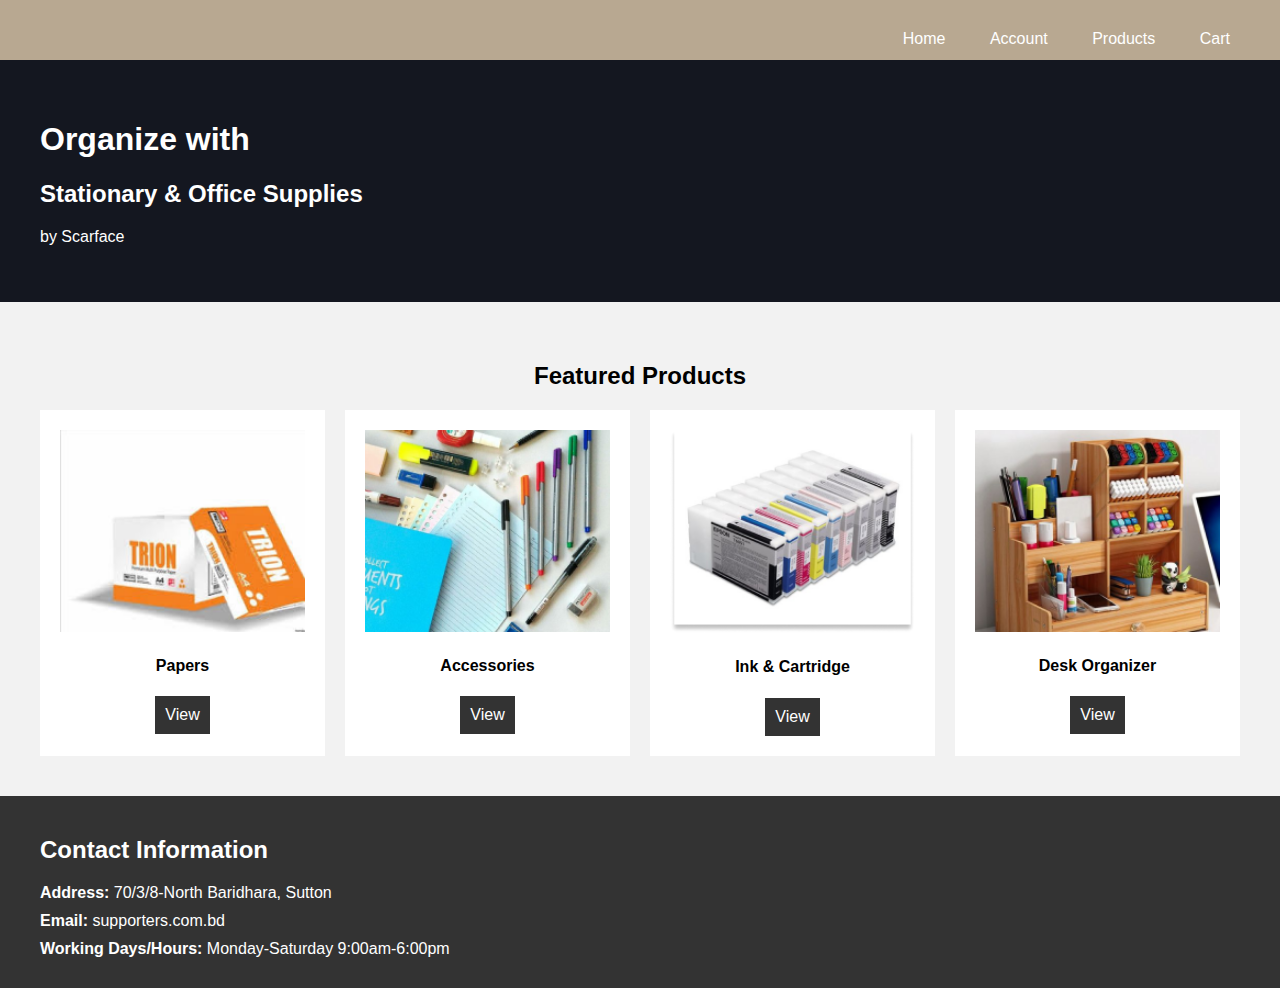
<file: index.html>
<!DOCTYPE html>
<html lang="en">
<head>
    <meta charset="UTF-8">
    <link rel="shortcut icon" type="x-icon" href="download.png">
    <meta name="viewport" content="width=device-width, initial-scale=1.0">
    <title>Stationary & Office Supplies</title>
    <link rel="stylesheet" href="style_home.css">
    
</head>
<body>
    <header>
            <nav class="navbar">
                <ul>
                    <li><a href="#">Home</a></li>
                    <li><a href="accountsRegister.html">Account</a></li>
                    <li><a href="product.html">Products</a></li>
                    <li><a href="cart.html">Cart</a></li>
                </ul>
            </nav>
    </header>

    <section class="belownav">
        <div class="container">
            <h1>Organize with</h1>
            <h2>Stationary & Office Supplies</h2>
            <p>by Scarface</p>
            <div></div>
        </div>
    </section>

    <section class="featured-products">
        <div class="container">
            <h2>Featured Products</h2>
            <div class="product-grid">
                <div class="product">
                    <img src="images/paper_img.png" alt="Papers">
                    <h4>Papers</h4>
                    <a href="product.html#papers">View</a>
                </div>
                <div class="product">
                    <img src="images/image.png" alt="Accessories">
                    <h4>Accessories</h4>
                    <a href="product.html#accesories">View</a>
                </div>
                <div class="product">
                    <img src="images/iimage.png" alt="Ink & Cartridge">
                    <h4>Ink & Cartridge</h4>
                    <a href="product.html#accesories#ink">View</a>
                </div>
                <div class="product">
                    <img src="images/image2.png" alt="Desk Organizer">
                    <h4>Desk Organizer</h4>
                    <a href="product.html#accesories#desk-organizer">View</a>
                </div>
            </div>
        </div>
    </section>
    

    <footer>
        <div class="container">
            <h2>Contact Information</h2>
            <ul>
                <li><strong>Address:</strong> 70/3/8-North Baridhara, Sutton</li>
                <li><strong>Email:</strong> supporters.com.bd</li>
                <li><strong>Working Days/Hours:</strong> Monday-Saturday 9:00am-6:00pm</li>
            </ul>
        </div>
    </footer>
    
</body>
</html>
</file>
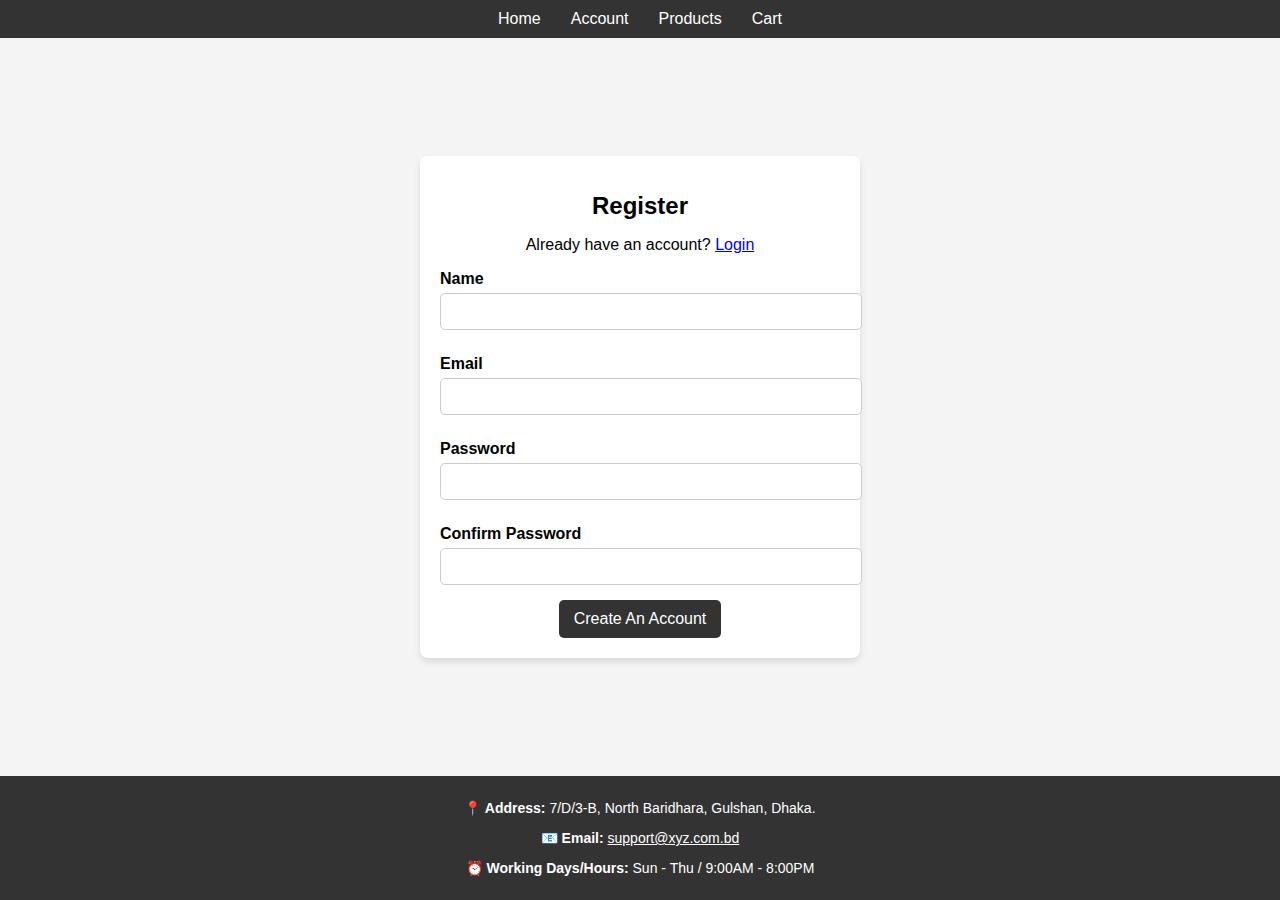
<file: accountsRegister.html>
<!DOCTYPE html>
<html lang="en">
<head>
  <meta charset="UTF-8">
  <link rel="shortcut icon" type="x-icon" href="download.png">
  <meta name="viewport" content="width=device-width, initial-scale=1.0">
  <title>Register</title>
  <link rel="stylesheet" href="style_register.css">
</head>
<body>
  <div class="container">
    <header>
      <nav>
        <ul>
          <li><a href="home.html">Home</a></li>
          <li><a href="#">Account</a></li>
          <li><a href="product.html">Products</a></li>
          <li><a href="cart.html">Cart</a></li>
        </ul>
      </nav>
    </header>
    <main>
      <div class="form-container">
        <h1>Register</h1>
        <p>Already have an account? <a href="login.html">Login</a></p>
        <form id="registerForm" action="register.php" method="POST">
          <label for="name">Name</label>
          <input type="text" id="name" name="name" required>
          
          <label for="email">Email</label>
          <input type="email" id="email" name="email" required>
          
          <label for="password">Password</label>
          <input type="password" id="password" name="password" required>
          
          <label for="confirm-password">Confirm Password</label>
          <input type="password" id="confirm-password" name="confirm-password" required>
          
          <button type="submit">Create An Account</button>
        </form>
      </div>
    </main>
    <footer>
      <div class="contact-info">
        <p><span>📍 Address:</span> 7/D/3-B, North Baridhara, Gulshan, Dhaka.</p>
        <p><span>📧 Email:</span> <a href="mailto:support@xyz.com.bd">support@xyz.com.bd</a></p>
        <p><span>⏰ Working Days/Hours:</span> Sun - Thu / 9:00AM - 8:00PM</p>
      </div>
    </footer>
  </div>


</body>
</html>
</file>
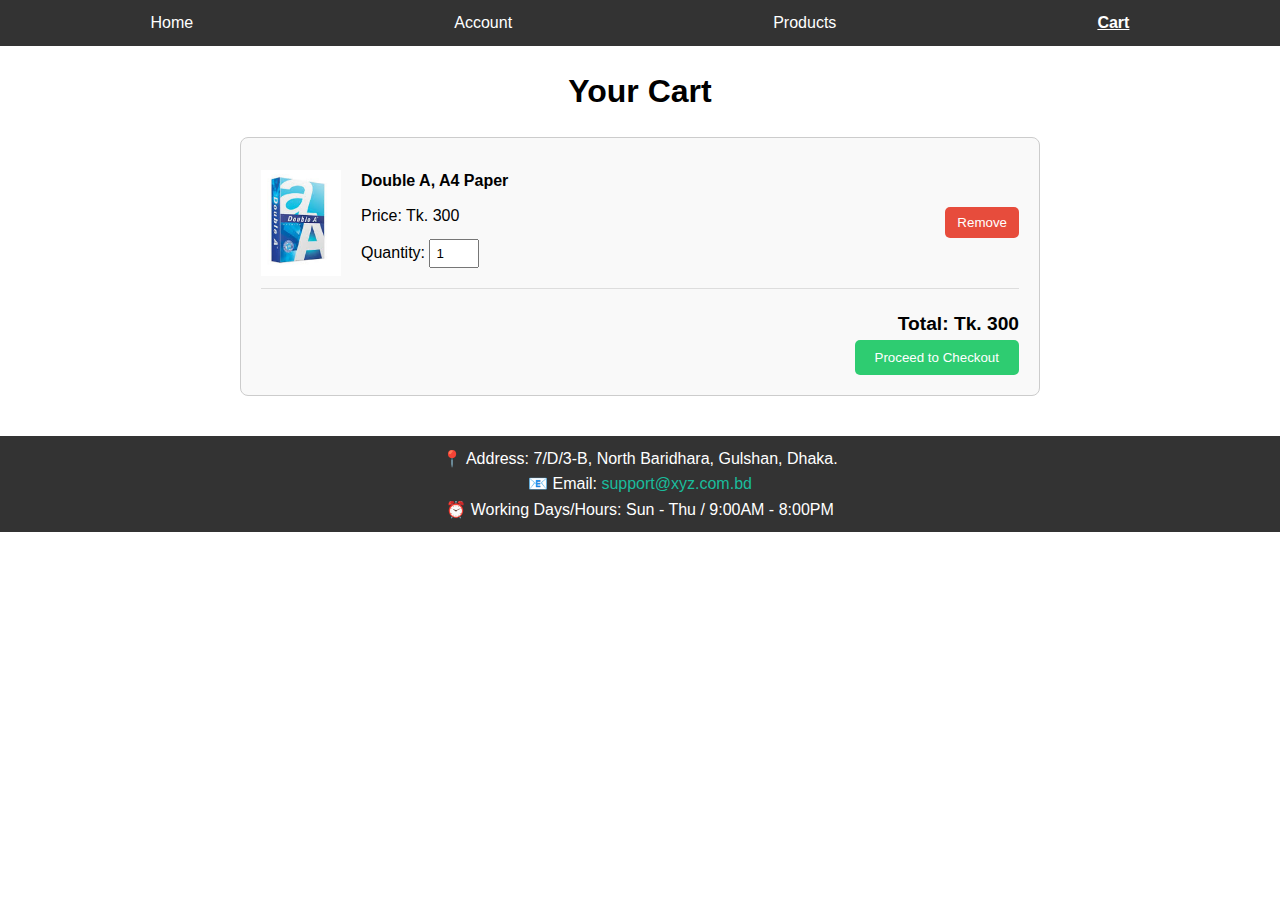
<file: cart.html>
<!DOCTYPE html>
<html lang="en">
<head>
  <meta charset="UTF-8">
  <link rel="shortcut icon" type="x-icon" href="download.png">
  <meta name="viewport" content="width=device-width, initial-scale=1.0">
  <title>Cart</title>
  <link rel="stylesheet" href="style_cart.css">
</head>
<body>
  <header>
    <nav>
      <ul>
        <li><a href="home.html">Home</a></li>
        <li><a href="accountsRegister.html">Account</a></li>
        <li><a href="product_elaborate.html">Products</a></li>
        <li><a href="cart.html" class="active">Cart</a></li>
      </ul>
    </nav>
  </header>
  <main>
    <h1>Your Cart</h1>
    <section class="cart-container">
      <!-- Sample cart item -->
      <div class="cart-item">
        <img src="images/2a paper.png" alt="Double A Paper">
        <div class="item-details">
          <p><strong>Double A, A4 Paper</strong></p>
          <p>Price: Tk. 300</p>
          <p>Quantity: 
            <input type="number" name="quantity" value="1" min="1">
          </p>
        </div>
        <button class="remove-btn">Remove</button>
      </div>

      <!-- Total Price Section -->
      <div class="cart-total">
        <p>Total: Tk. 300</p>
        <button class="checkout-btn">Proceed to Checkout</button>
      </div>
    </section>
  </main>
  <footer>
    <div class="contact-info">
      <p><span>📍 Address:</span> 7/D/3-B, North Baridhara, Gulshan, Dhaka.</p>
      <p><span>📧 Email:</span> <a href="mailto:support@xyz.com.bd">support@xyz.com.bd</a></p>
      <p><span>⏰ Working Days/Hours:</span> Sun - Thu / 9:00AM - 8:00PM</p>
    </div>
  </footer>
</body>
</html>
</file>
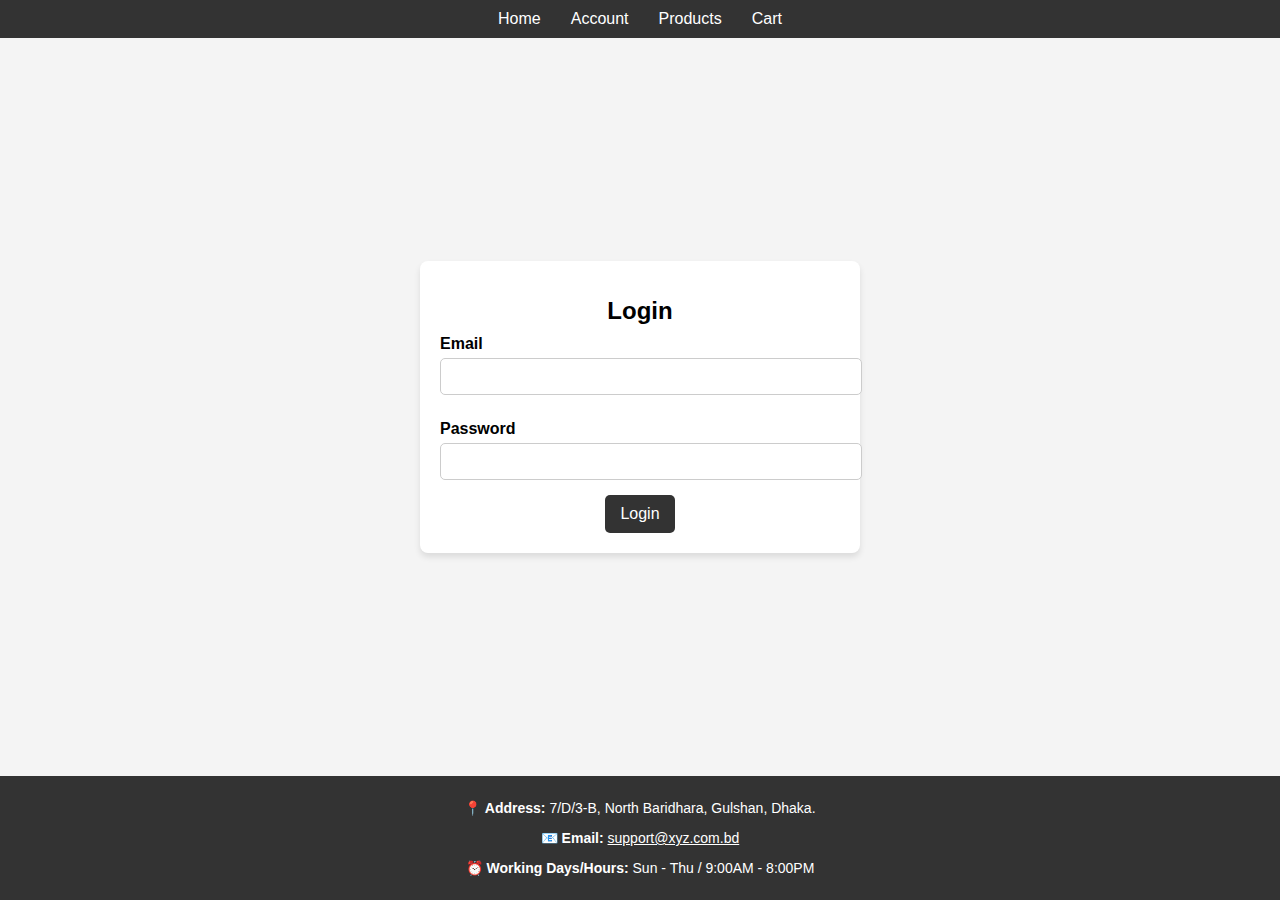
<file: login.html>
<!DOCTYPE html>
<html lang="en">
<head>
  <meta charset="UTF-8">
  <link rel="shortcut icon" type="x-icon" href="download.png">
  <meta name="viewport" content="width=device-width, initial-scale=1.0">
  <title>Login</title>
  <link rel="stylesheet" href="style_login.css">
</head>
<body>
  <div class="container">
    <header>
      <nav>
        <ul>
          <li><a href="home.html">Home</a></li>
          <li><a href="#">Account</a></li>
          <li><a href="product.html">Products</a></li>
          <li><a href="cart.html">Cart</a></li>
        </ul>
      </nav>
    </header>
    <main>
      <div class="form-container">
        <h1>Login</h1>
        <form action="login.php" method="POST">
          <label for="email">Email</label>
          <input type="email" id="email" name="email" required>
          
          <label for="password">Password</label>
          <input type="password" id="password" name="password" required>
          
          <button type="submit">Login</button>
        </form>
      </div>
    </main>
    <footer>
      <div class="contact-info">
        <p><span>📍 Address:</span> 7/D/3-B, North Baridhara, Gulshan, Dhaka.</p>
        <p><span>📧 Email:</span> <a href="mailto:support@xyz.com.bd">support@xyz.com.bd</a></p>
        <p><span>⏰ Working Days/Hours:</span> Sun - Thu / 9:00AM - 8:00PM</p>
      </div>
    </footer>
  </div>
</body>
</html>
</file>
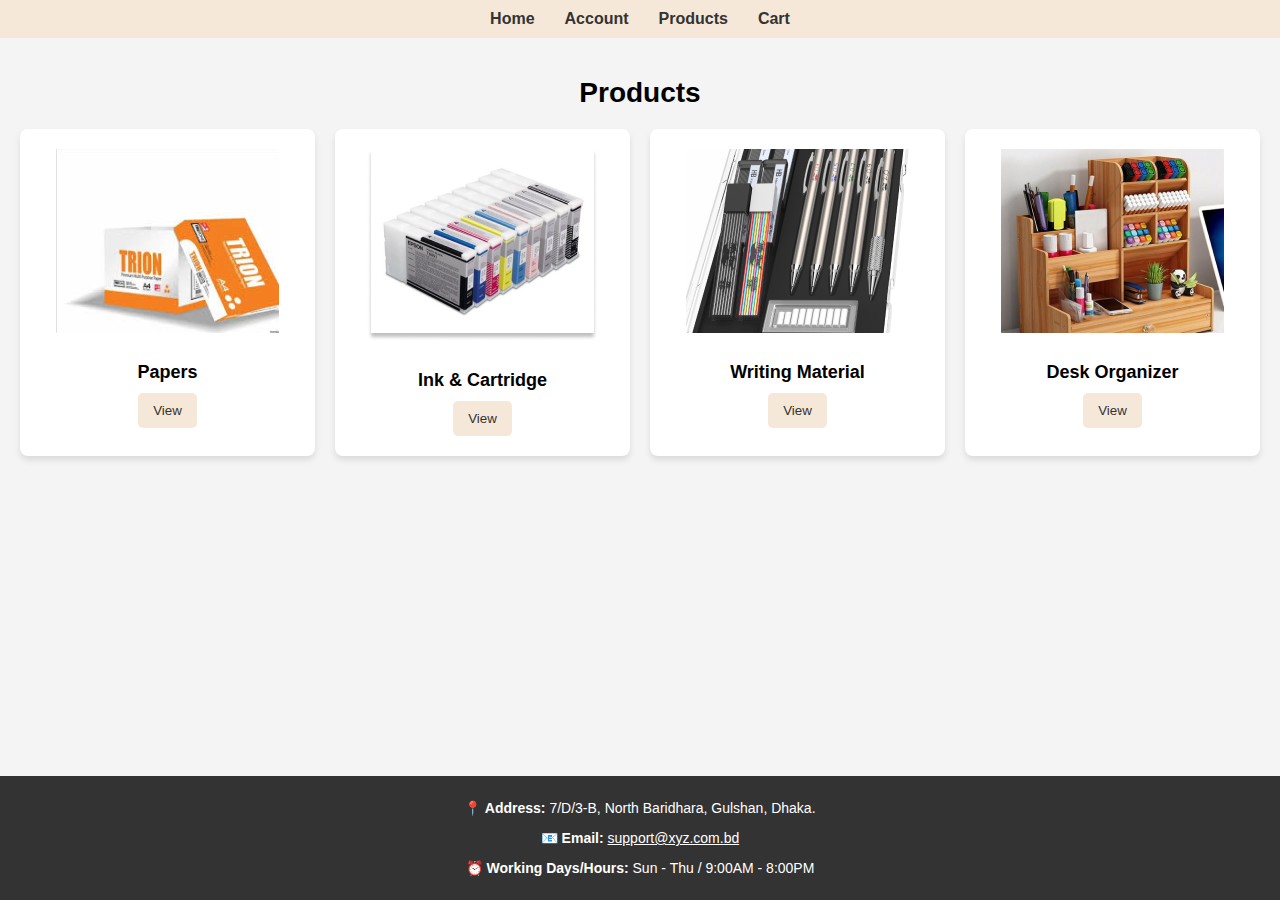
<file: product.html>
<!DOCTYPE html>
<html lang="en">
<head>
    <meta charset="UTF-8">
    <link rel="shortcut icon" type="x-icon" href="download.png">
    <meta name="viewport" content="width=device-width, initial-scale=1.0">
    <title>Products</title>
    <link rel="stylesheet" href="style_product.css">
</head>
<body>
    <div class="container">
        <header>
            <nav>
                <ul>
                    <li><a href="home.html">Home</a></li>
                    <li><a href="accountsRegister.html">Account</a></li>
                    <li><a href="#">Products</a></li>
                    <li><a href="cart.html">Cart</a></li>
                </ul>
            </nav>
          
        </header>
        <main>
            <h1>Products</h1>
            <div class="product-grid" id="productGrid">
                <div class="product-card">
                    <img src="images/paper_img.png" alt="Papers">
                    <h2>Papers</h2>
                    <button onclick="location.href='product_elaborate.html#paper'">View</button>
                </div>
                <div class="product-card">
                    <img src="images/iimage.png" alt="Ink & Cartridge">
                    <h2>Ink & Cartridge</h2>
                    <button onclick="location.href='product_elaborate.html#pen'">View</button>
                </div>
                <div class="product-card">
                    <img src="images/writing_material.png" alt="Writing Material">
                    <h2>Writing Material</h2>
                    <button onclick="location.href='product_elaborate.html#ink'">View</button>
                </div>
                <div class="product-card">
                    <img src="images/image2.png" alt="Desk Organizer">
                    <h2>Desk Organizer</h2>
                    <button onclick="location.href='product_elaborate.html#desk'">View</button>
                </div>
            </div>
        </main>
        <footer>
            <div class="contact-info">
                <p><span>📍 Address:</span> 7/D/3-B, North Baridhara, Gulshan, Dhaka.</p>
                <p><span>📧 Email:</span> <a href="mailto:support@xyz.com.bd">support@xyz.com.bd</a></p>
                <p><span>⏰ Working Days/Hours:</span> Sun - Thu / 9:00AM - 8:00PM</p>
            </div>
        </footer>
    </div>
</body>
</html>
</file>
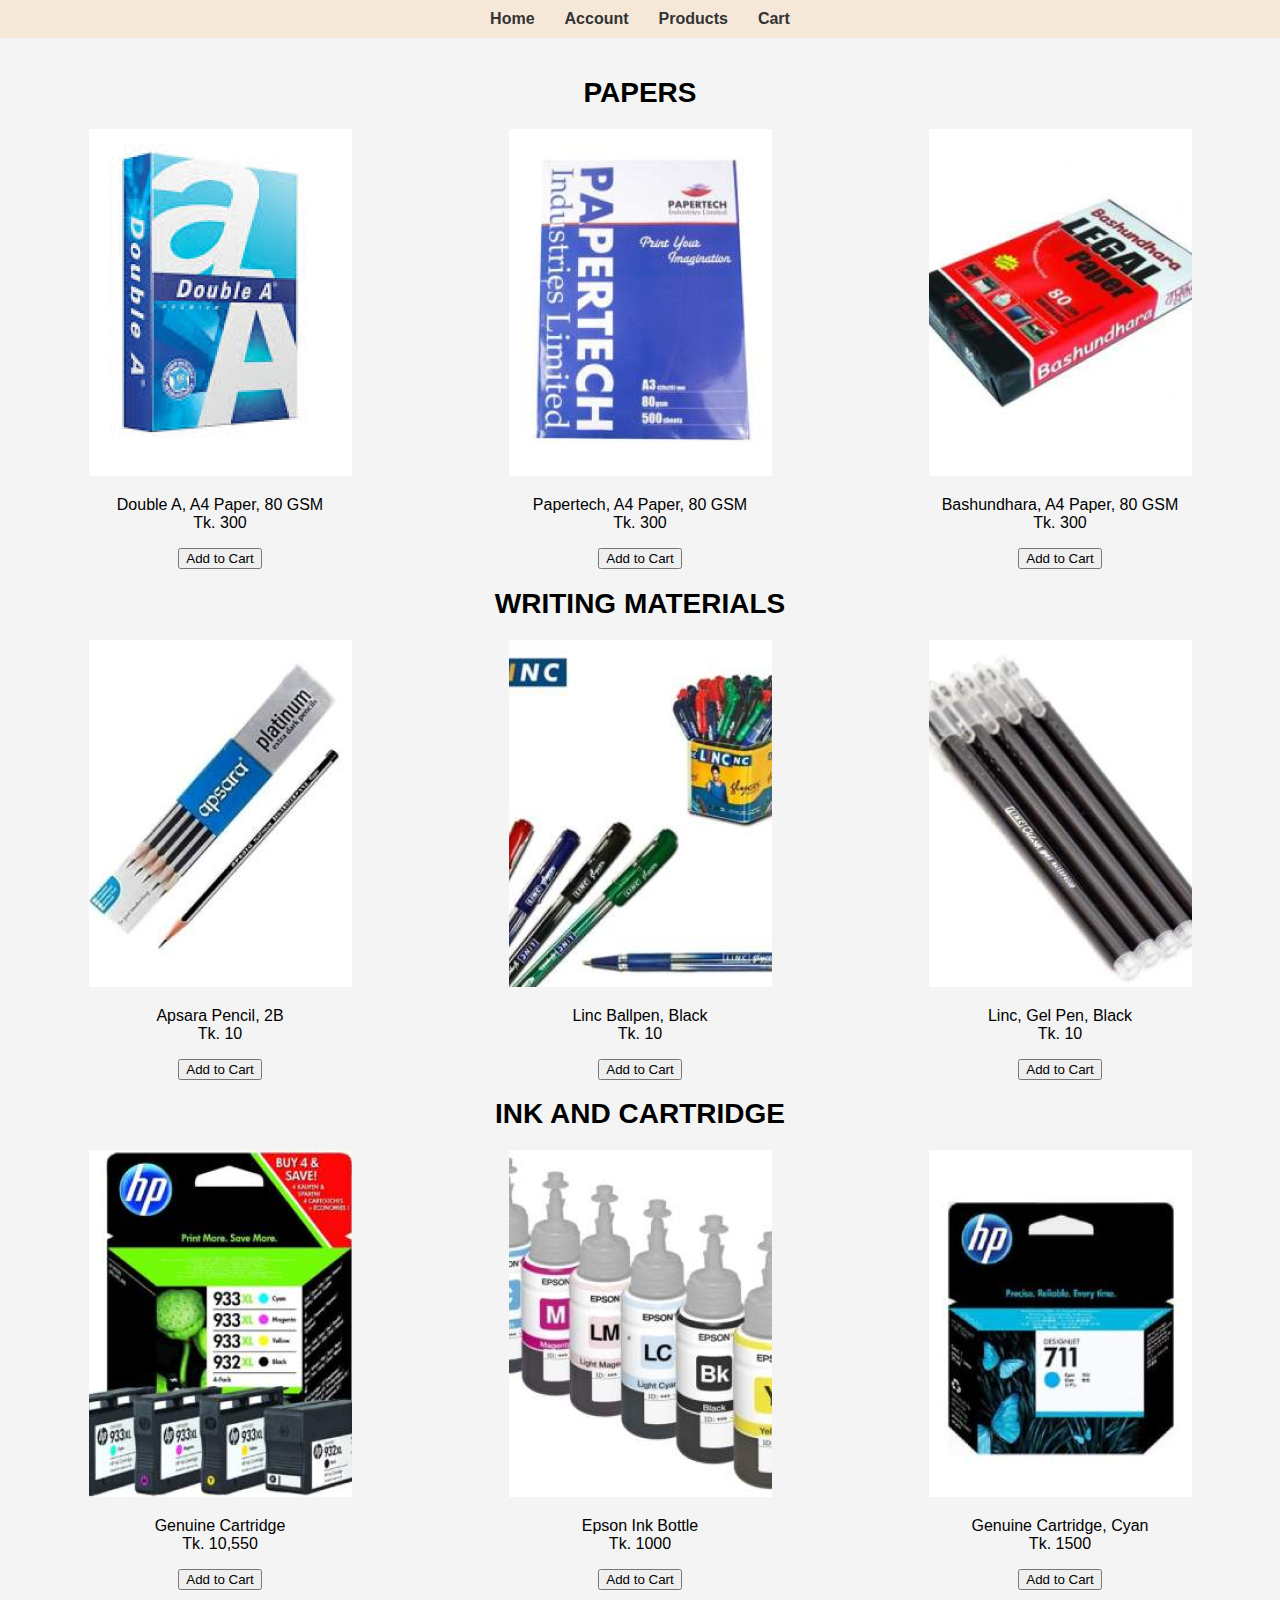
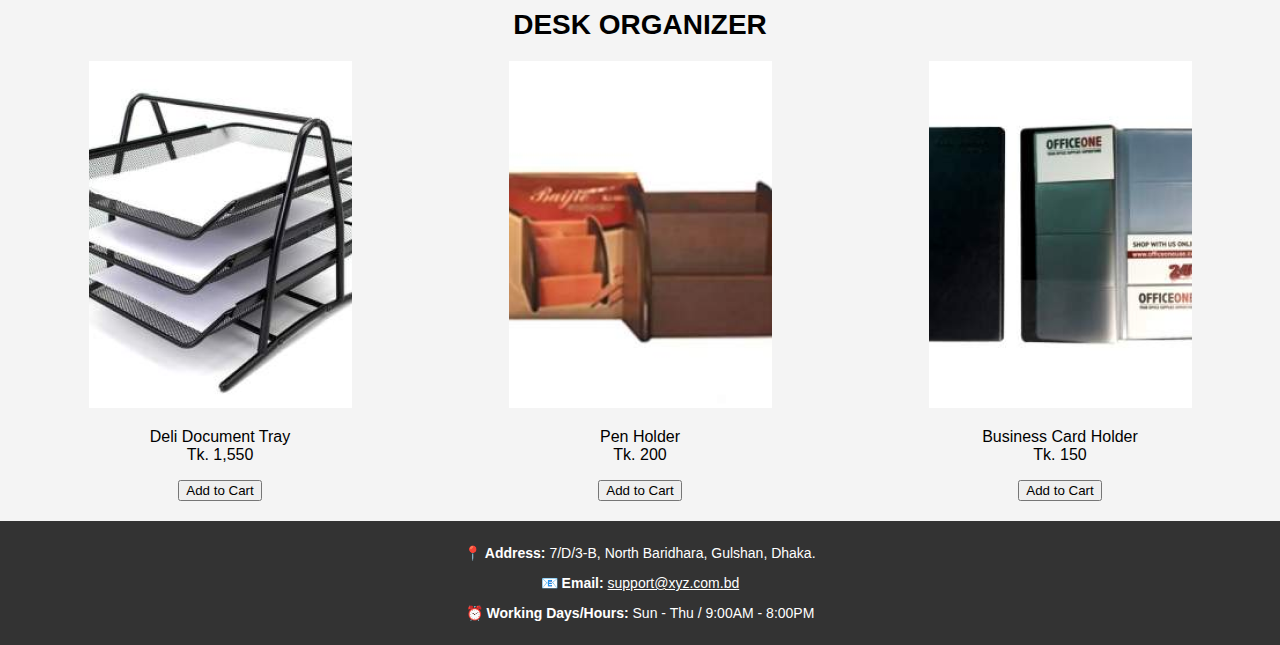
<file: product_elaborate.html>
<!DOCTYPE html>
<html lang="en">
<head>
  <meta charset="UTF-8">
  <link rel="shortcut icon" type="x-icon" href="download.png">
  <meta name="viewport" content="width=device-width, initial-scale=1.0">
  <title>Products</title>
  <link rel="stylesheet" href="style_product.css">
</head>
<body>
    <header>
      <nav>
        <ul>
          <li><a href="home.html">Home</a></li>
          <li><a href="accountsRegister.html">Account</a></li>
          <li><a href="#">Products</a></li>
          <li><a href="cart.html">Cart</a></li>
        </ul>
      </nav>
      
    </header>
    <main>
      <h1>PAPERS</h1>
      <section class="product-grid">
        <div class="product" id="paper">
          <img src="images/2a paper.png" alt="Double A Paper">
          <p>Double A, A4 Paper, 80 GSM<br>Tk. 300</p>
          <button>Add to Cart</button>
        </div>
        <div class="product">
          <img src="images/papertech.png" alt="Papertech Paper">
          <p>Papertech, A4 Paper, 80 GSM<br>Tk. 300</p>
          <button>Add to Cart</button>
        </div>
        <div class="product">
          <img src="images/bashundhara.png" alt="Bashundhara Paper">
          <p>Bashundhara, A4 Paper, 80 GSM<br>Tk. 300</p>
          <button>Add to Cart</button>
        </div>
      </section>
      <h1>WRITING MATERIALS</h1>
      <section class="product-grid">
        <div class="product" id="pen">
          <img src="images/pencil.png" alt="Apsara Pencil">
          <p>Apsara Pencil, 2B<br>Tk. 10</p>
          <button>Add to Cart</button>
        </div>
        <div class="product">
          <img src="images/ballpen.png" alt="Linc Ballpen">
          <p>Linc Ballpen, Black<br>Tk. 10</p>
          <button>Add to Cart</button>
        </div>
        <div class="product">
          <img src="images/gel pen.png" alt="Linc Gel Pen">
          <p>Linc, Gel Pen, Black<br>Tk. 10</p>
          <button>Add to Cart</button>
        </div>
      </section>
      <h1>INK AND CARTRIDGE</h1>
      <section class="product-grid">
        <div class="product" id="ink">
          <img src="images/ink 1.png" alt="genuine Cartridge">
          <p>Genuine Cartridge<br>Tk. 10,550</p>
          <button>Add to Cart</button>
        </div>
        <div class="product">
          <img src="images/ink2.png" alt="Epson Ink Bottle">
          <p>Epson Ink Bottle<br>Tk. 1000</p>
          <button>Add to Cart</button>
        </div>
        <div class="product">
          <img src="images/ink3.png" alt="Genuine Cartridge, Cyan">
          <p>Genuine Cartridge, Cyan<br>Tk. 1500</p>
          <button>Add to Cart</button>
        </div>
      </section>
      <h1>DESK ORGANIZER</h1>
      <section class="product-grid">
        <div class="product" id="desk">
          <img src="images/organizer tray.png" alt="Deli Document Tray">
          <p>Deli Document Tray<br>Tk. 1,550</p>
          <button>Add to Cart</button>
        </div>
        <div class="product">
          <img src="images/pen holder.png" alt="Pen Holder">
          <p>Pen Holder<br>Tk. 200</p>
          <button>Add to Cart</button>
        </div>
        <div class="product">
          <img src="images/card holder.png" alt="Business Card Holder">
          <p>Business Card Holder<br>Tk. 150</p>
          <button>Add to Cart</button>
        </div>
      </section>
      
       
    
    </main>
    <footer>
        <div class="contact-info">
          <p><span>📍 Address:</span> 7/D/3-B, North Baridhara, Gulshan, Dhaka.</p>
          <p><span>📧 Email:</span> <a href="mailto:support@xyz.com.bd">support@xyz.com.bd</a></p>
          <p><span>⏰ Working Days/Hours:</span> Sun - Thu / 9:00AM - 8:00PM</p>
        </div>
      </footer>
  </body>
</html>
</file>
<file: style_home.css>
body {
    font-family: Arial, sans-serif;
    margin: 0;
    padding: 0;
    background-color: #F2F2F2;
}

header {
    background-color: #B8A891;
    padding: 20px;
    color: #fff;
}

.navbar {
    background-color: #B8A891;
    color: #fff;
    text-align: center;
    padding: 10px;
}

.navbar ul {
    list-style-type: none;
    margin: 0;
    padding: 0;
}

.navbar li {
    display: inline-block;
    margin: 0 10px;
}

.navbar a {
    color: #fff;
    text-decoration: none;
}

.container {
    max-width: 1200px;
    margin: 0 auto;
}

header .logo {
    float: left;
}

header nav ul {
    float: right;
    list-style-type: none;
    margin: 0;
    padding: 0;
}

header nav ul li {
    display: inline-block;
    margin-left: 20px;
}

header nav ul li a {
    color: #fff;
    text-decoration: none;
    padding: 10px;
}

.belownav {
    background-color: #141720;
    padding: 40px;
}

.belownav h1, .belownav h2, .belownav p {
    text-align: left;
    color:#fff;
    font-family: sans-serif;
}

.search-bar {
    display: flex;
    justify-content: center;
    margin-top: 20px;
}

.search-bar input[type="text"] {
    padding: 10px;
    border: none;
    border-bottom: 1px solid #ccc;
}

.search-bar button {
    padding: 10px;
    background-color: #333;
    color: #e4d9c9;
    border: none;
    cursor: pointer;
}

.featured-products {
    background-color: #F2F2F2;
    padding: 40px;
}

.featured-products h2 {
    text-align: center;
}

.product-grid {
    display: grid;
    grid-template-columns: repeat(4, 1fr);
    gap: 20px;
}

.product {
    background-color: #fff;
    padding: 20px;
    text-align: center;
}

.product img {
    width: 100%;
    height: auto;
}

.product a {
    display: inline-block;
    background-color: #333;
    color: #fff;
    padding: 10px;
    text-decoration: none;
}

footer {
    background-color: #333;
    color: #fff;
    padding: 20px;
}

footer ul {
    list-style-type: none;
    margin: 0;
    padding: 0;
}

footer li {
    margin-bottom: 10px;
}
</file>
<file: style_register.css>
/* styles.css */
body {
    font-family: Arial, sans-serif;
    margin: 0;
    padding: 0;
    background-color: #f4f4f4;
  }
  
  .container {
    display: flex;
    flex-direction: column;
    min-height: 100vh;
  }
  
  header {
    background-color: #333;
    color: #fff;
    padding: 10px 0;
  }
  
  nav ul {
    list-style: none;
    display: flex;
    justify-content: center;
    padding: 0;
    margin: 0;
  }
  
  nav ul li {
    margin: 0 15px;
  }
  
  nav ul li a {
    color: #fff;
    text-decoration: none;
  }
  
  main {
    flex: 1;
    display: flex;
    justify-content: center;
    align-items: center;
  }
  
  .form-container {
    background-color: #fff;
    padding: 20px;
    border-radius: 8px;
    box-shadow: 0 4px 6px rgba(0, 0, 0, 0.1);
    text-align: center;
    max-width: 400px;
    width: 100%;
  }
  
  h1 {
    font-size: 24px;
    margin-bottom: 10px;
  }
  
  form label {
    display: block;
    text-align: left;
    margin: 10px 0 5px;
    font-weight: bold;
  }
  
  form input {
    width: 100%;
    padding: 10px;
    margin-bottom: 15px;
    border: 1px solid #ccc;
    border-radius: 5px;
  }
  
  form button {
    background-color: #333;
    color: #fff;
    padding: 10px 15px;
    border: none;
    border-radius: 5px;
    cursor: pointer;
    font-size: 16px;
  }
  
  form button:hover {
    background-color: #555;
  }
  
  footer {
    background-color: #333;
    color: #fff;
    text-align: center;
    padding: 10px 0;
  }
  
  footer .contact-info {
    font-size: 14px;
  }
  
  footer .contact-info span {
    font-weight: bold;
  }
  
  footer .contact-info a {
    color: #fff;
    text-decoration: underline;
  }
  /* Responsive Design */
@media (max-width: 768px) {
  nav ul {
    flex-direction: column;
    align-items: center;
  }

  .form-container {
    margin: 0 10px;
  }
}
</file>
<file: style_login.css>
/* styles.css */
body {
    font-family: Arial, sans-serif;
    margin: 0;
    padding: 0;
    background-color: #f4f4f4;
  }
  
  .container {
    display: flex;
    flex-direction: column;
    min-height: 100vh;
  }
  
  header {
    background-color: #333;
    color: #fff;
    padding: 10px 0;
  }
  
  nav ul {
    list-style: none;
    display: flex;
    justify-content: center;
    padding: 0;
    margin: 0;
  }
  
  nav ul li {
    margin: 0 15px;
  }
  
  nav ul li a {
    color: #fff;
    text-decoration: none;
  }
  
  main {
    flex: 1;
    display: flex;
    justify-content: center;
    align-items: center;
  }
  
  .form-container {
    background-color: #fff;
    padding: 20px;
    border-radius: 8px;
    box-shadow: 0 4px 6px rgba(0, 0, 0, 0.1);
    text-align: center;
    max-width: 400px;
    width: 100%;
  }
  
  h1 {
    font-size: 24px;
    margin-bottom: 10px;
  }
  
  form label {
    display: block;
    text-align: left;
    margin: 10px 0 5px;
    font-weight: bold;
  }
  
  form input {
    width: 100%;
    padding: 10px;
    margin-bottom: 15px;
    border: 1px solid #ccc;
    border-radius: 5px;
  }
  
  form button {
    background-color: #333;
    color: #fff;
    padding: 10px 15px;
    border: none;
    border-radius: 5px;
    cursor: pointer;
    font-size: 16px;
  }
  
  form button:hover {
    background-color: #555;
  }
  
  footer {
    background-color: #333;
    color: #fff;
    text-align: center;
    padding: 10px 0;
  }
  
  footer .contact-info {
    font-size: 14px;
  }
  
  footer .contact-info span {
    font-weight: bold;
  }
  
  footer .contact-info a {
    color: #fff;
    text-decoration: underline;
  }
</file>
<file: style_product.css>
/* styles.css */
body {
    font-family: Arial, sans-serif;
    margin: 0;
    padding: 0;
    background-color: #f4f4f4;
  }
  
  .container {
    display: flex;
    flex-direction: column;
    min-height: 100vh;
  }
  
  header {
    background-color: #f5e8d9;
    padding: 10px 0;
    text-align: center;
  }
  
  nav ul {
    list-style: none;
    display: flex;
    justify-content: center;
    padding: 0;
    margin: 0;
  }
  
  nav ul li {
    margin: 0 15px;
  }
  
  nav ul li a {
    color: #333;
    text-decoration: none;
    font-weight: bold;
  }
  
  .search-bar {
    margin: 10px auto;
    display: flex;
    justify-content: center;
  }
  
  .search-bar input {
    padding: 10px;
    border: 1px solid #ccc;
    border-radius: 5px 0 0 5px;
    width: 200px;
  }
  
  .search-bar button {
    padding: 10px;
    border: none;
    background-color: #ccc;
    border-radius: 0 5px 5px 0;
    cursor: pointer;
  }
  
  main {
    flex: 1;
    padding: 20px;
    text-align: center;
  }
  
  h1 {
    font-size: 28px;
    margin-bottom: 20px;
  }
  
  .product-grid {
    display: grid;
    grid-template-columns: repeat(auto-fit, minmax(200px, 1fr));
    gap: 20px;
  }
  
  .product-card {
    background-color: #fff;
    border-radius: 8px;
    box-shadow: 0 4px 6px rgba(0, 0, 0, 0.1);
    padding: 20px;
    text-align: center;
  }
  
  .product-card img {
    max-width: 100%;
    height: auto;
    margin-bottom: 10px;
  }
  
  .product-card h2 {
    font-size: 18px;
    margin-bottom: 10px;
  }
  
  .product-card button {
    background-color: #f5e8d9;
    color: #333;
    padding: 10px 15px;
    border: none;
    border-radius: 5px;
    cursor: pointer;
  }
  
  .product-card button:hover {
    background-color: #ddd;
  }
  
  footer {
    background-color: #333;
    color: #fff;
    text-align: center;
    padding: 10px 0;
  }
  
  footer .contact-info {
    font-size: 14px;
  }
  
  footer .contact-info span {
    font-weight: bold;
  }
  
  footer .contact-info a {
    color: #fff;
    text-decoration: underline;
  }
</file>
<file: style_cart.css>
/* General Reset */
* {
  margin: 0;
  padding: 0;
  box-sizing: border-box;
}

body {
  font-family: Arial, sans-serif;
  line-height: 1.6;
}

header {
  background-color: #333;
  padding: 10px 20px;
}

header nav ul {
  list-style: none;
  display: flex;
  justify-content: space-around;
}

header nav ul li a {
  color: white;
  text-decoration: none;
}

header nav ul li a.active {
  font-weight: bold;
  text-decoration: underline;
}

main {
  padding: 20px;
}

h1 {
  text-align: center;
  margin-bottom: 20px;
}

.cart-container {
  max-width: 800px;
  margin: 0 auto;
  padding: 20px;
  border: 1px solid #ccc;
  border-radius: 8px;
  background: #f9f9f9;
}

.cart-item {
  display: flex;
  justify-content: space-between;
  align-items: center;
  padding: 10px 0;
  border-bottom: 1px solid #ddd;
}

.cart-item img {
  width: 80px;
  height: auto;
  margin-right: 20px;
}

.item-details {
  flex: 1;
}

.item-details p {
  margin-bottom: 10px;
}

input[type="number"] {
  width: 50px;
  padding: 5px;
}

.remove-btn {
  background-color: #e74c3c;
  color: white;
  border: none;
  padding: 8px 12px;
  border-radius: 5px;
  cursor: pointer;
}

.remove-btn:hover {
  background-color: #c0392b;
}

.cart-total {
  text-align: right;
  margin-top: 20px;
}

.cart-total p {
  font-size: 1.2em;
  font-weight: bold;
}

.checkout-btn {
  background-color: #2ecc71;
  color: white;
  border: none;
  padding: 10px 20px;
  border-radius: 5px;
  cursor: pointer;
}

.checkout-btn:hover {
  background-color: #27ae60;
}

footer {
  background-color: #333;
  color: white;
  text-align: center;
  padding: 10px 20px;
  margin-top: 20px;
}

footer a {
  color: #1abc9c;
  text-decoration: none;
}

footer a:hover {
  text-decoration: underline;
}
</file>
